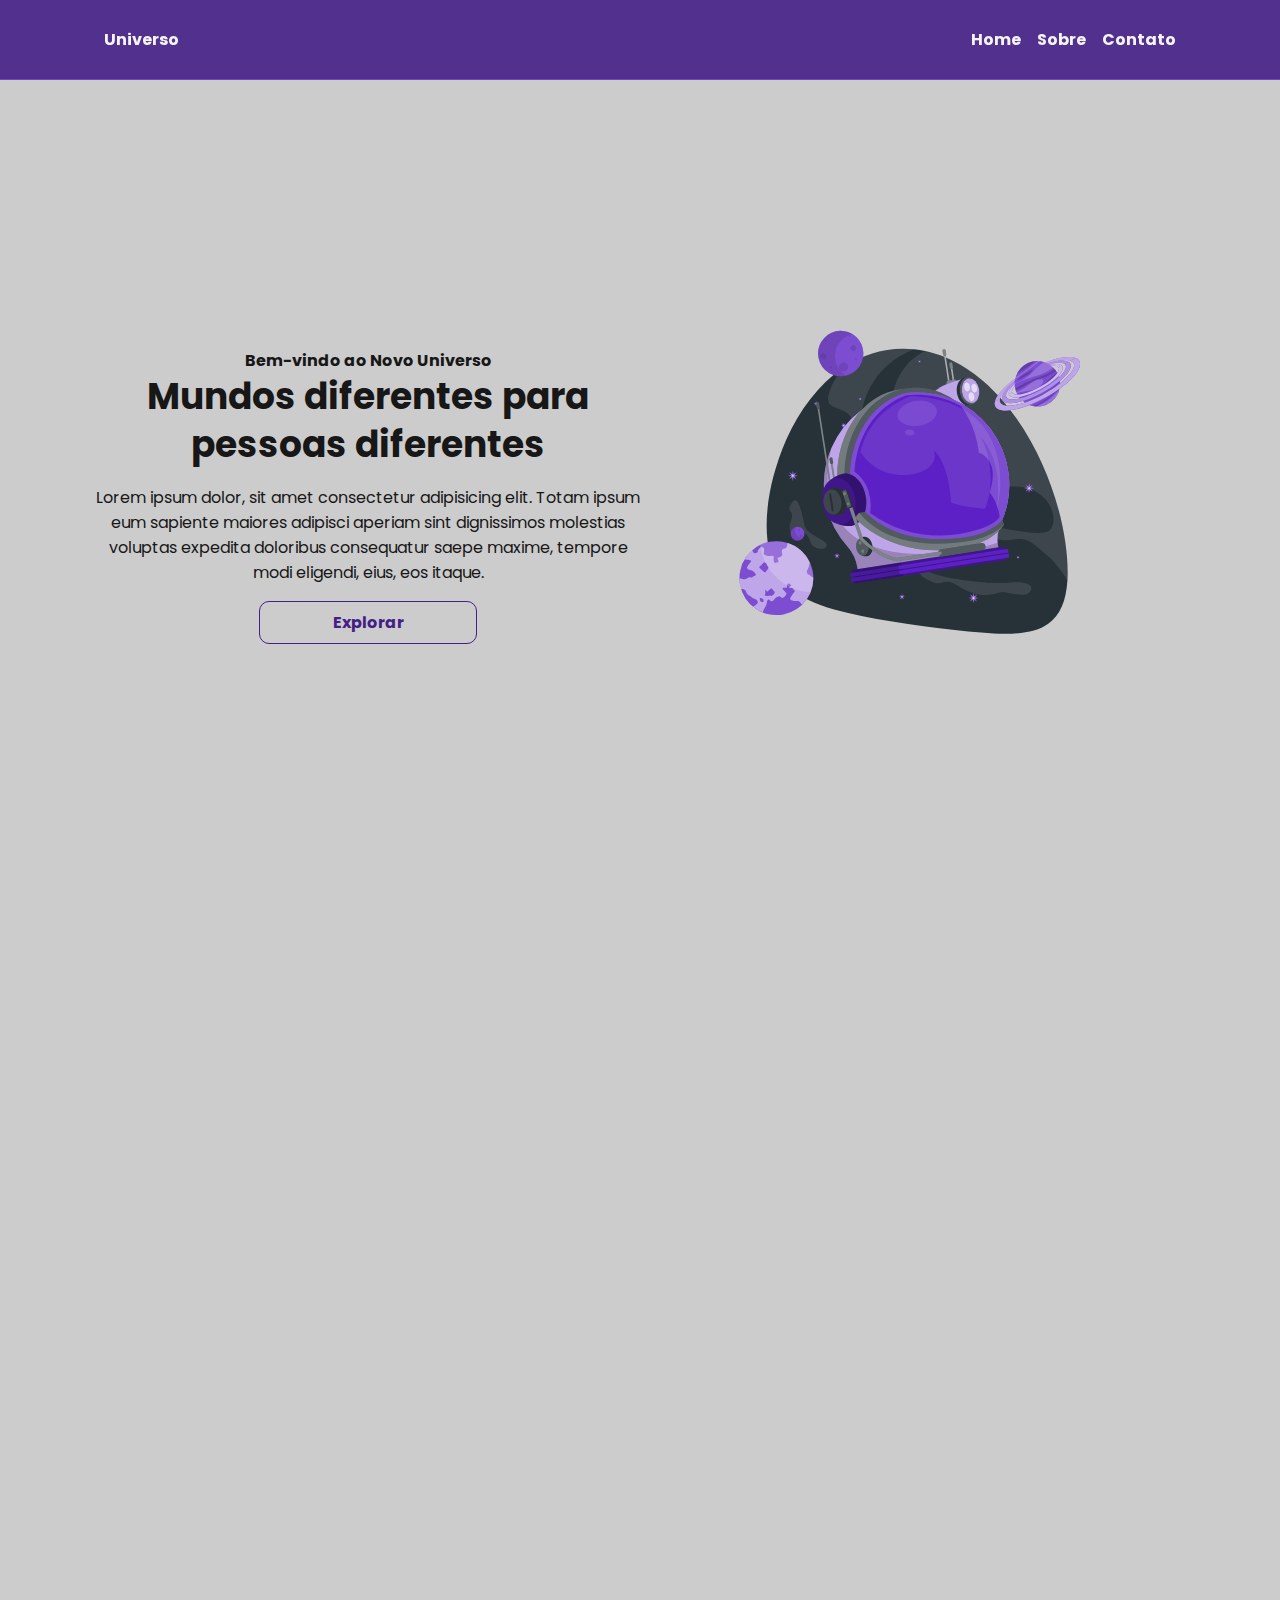
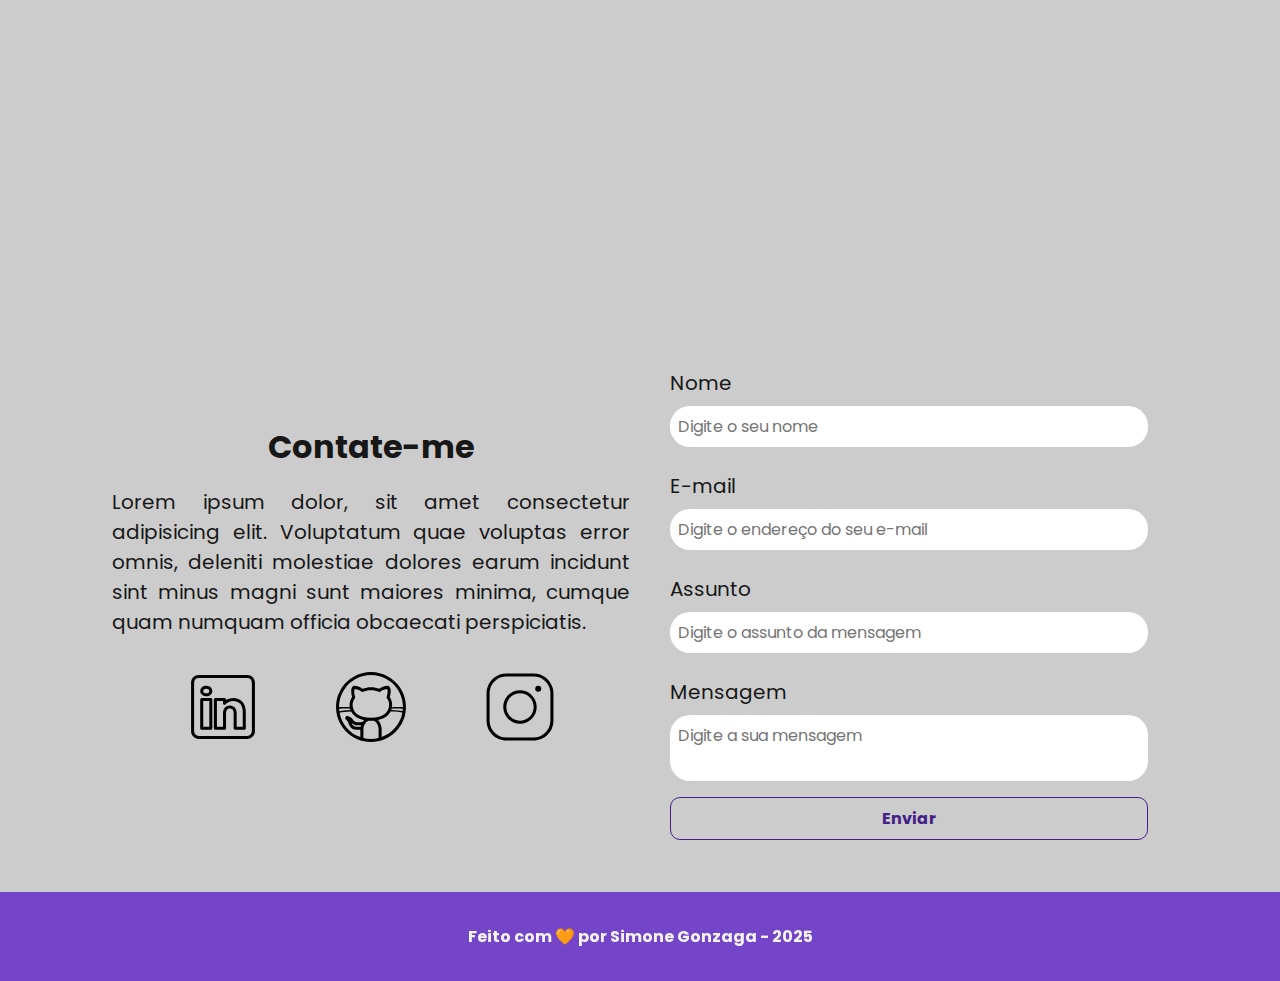
<file: index.html>
<!DOCTYPE html>
<html lang="pt-br">

<head>

    <!-- Fontes do Google -->
    <link rel="preconnect" href="https://fonts.googleapis.com">
    <link rel="preconnect" href="https://fonts.gstatic.com" crossorigin>

    <!-- Fonte do Google - Poppins -->
    <link href="https://fonts.googleapis.com/css2?family=Poppins&display=swap" rel="stylesheet">

    <meta charset="UTF-8">
    <meta name="viewport" content="width=device-width, initial-scale=1.0">
    <meta name="description" content="Projeto Portfólio">
    <meta name="author" content="Simone Gonzaga">
    <meta name="keywords" content="HTML, CSS, JavaScript">
    <link rel="icon" href="./assets/img/favicon.svg" />

    <!--  Link para a Folha de Estilos CSS -->
    <link rel="stylesheet" href="./assets/css/style.css">

    <title>Portfólio da Simone</title>
</head>

<body>

    <!-- Cabeçalho da Página -->
    <header class="flex menu_container">

        <div id="header_content" class="menu_content">

            <!-- Título do Cabeçalho -->
            <div id="titulo">
                <a href="#">Universo</a>
            </div>

            <!-- Menu -->
            <div id="menu" class="flex">
                <nav>
                    <!-- Marcadores não Ordenados para criar as opções do menu -->
                    <ul class="flex menu_list">
                        <li><a href="#">Home</a></li>
                        <li><a href="#about">Sobre</a></li>
                        <li><a href="#contact">Contato</a></li>
                    </ul>
                </nav>
            </div>
        </div>

    </header>

    <!-- Seção Principal da Página -->
    <main>

        <!-- Seção home -->
        <section id="home" class="flex home_container">

            <!-- Texto da Seção Home -->
            <article id="home_texto" class="flex home_content">

                <h4>Bem-vindo ao Novo Universo</h4>
                <h1>Mundos diferentes para pessoas diferentes</h1>
                <p>Lorem ipsum dolor, sit amet consectetur adipisicing elit. Totam ipsum eum sapiente maiores adipisci
                    aperiam sint dignissimos molestias voluptas expedita doloribus consequatur saepe maxime, tempore
                    modi eligendi, eius, eos itaque.</p>
                <a href="https://github.com/si-gonz" target="_blank" class="botao">
                    Explorar
                </a>

            </article>

            <!-- Imagem da Seção Home -->
            <article id="home_imagem" class="flex home_content">
                <img src="./assets/img/astronauta.svg" alt="Capacete de Astronauta Animado">
            </article>

        </section>

        <!-- Seção sobre -->
        <section id="about" class="flex sobre_container">

        </section>

        <!-- Seção de Contato -->
        <section id="contact" class="contato_container">

            <article id="redes_sociais" class="contato_content">
                <h4>Contate-me</h4>
                <p>Lorem ipsum dolor, sit amet consectetur adipisicing elit. Voluptatum quae voluptas error omnis,
                    deleniti molestiae dolores earum incidunt sint minus magni sunt maiores minima, cumque quam numquam
                    officia obcaecati perspiciatis.</p>

                <!-- Redes Sociais -->
                <div id="icones_redes_sociais" class="social_container">
                    <a href="https://www.linkedin.com/in/simonegonzagag/" target="_blank">
                        <img src="./assets/img/linkedin.svg" alt="Logo do LinkedIn" class="social_icon">
                    </a>
                    <a href="https://github.com/si-gonz" target="_blank">
                        <img src="./assets/img/github.svg" alt="Logo do Github" class="social_icon">
                    </a>
                    <a href="https://www.instagram.com/si.gonz" target="_blank">
                        <img src="./assets/img/instagram.svg" alt="Logo do Instagram" class="social_icon">
                    </a>
                </div>
            </article>

            <!-- Formulário de Contato -->
            <form action="https://formsubmit.co/516684cad8db7f99a09d967165cb7547" method="POST" id="formulario">

                <input type="hidden" name="_next" value="http://127.0.0.1:5500/sucess.html">
                <input type="hidden" name="_captcha" value="false">

                <label for="nome">Nome</label>
                <input id="nome" type="text" name="nome" placeholder="Digite o seu nome">
                <span id="txtNome"></span>

                <label for="email">E-mail</label>
                <input id="email" type="text" name="email" placeholder="Digite o endereço do seu e-mail">
                <span id="txtEmail"></span>

                <label for="assunto">Assunto</label>
                <input id="assunto" type="text" name="assunto" placeholder="Digite o assunto da mensagem">
                <span id="txtAssunto"></span>

                <label for="mensagem">Mensagem</label>
                <textarea id="mensagem" name="mensagem" placeholder="Digite a sua mensagem"></textarea>

                <button type="submit" class="botao">Enviar</button>
            </form>

        </section>

    </main>

    <!-- Rodapé da Página -->
    <footer>
        Feito com 🧡 por Simone Gonzaga - 2025
    </footer>

    <!-- Script JavaScript -->
    <script src="./assets/js/script.js"></script>

</body>

</html>
</file>
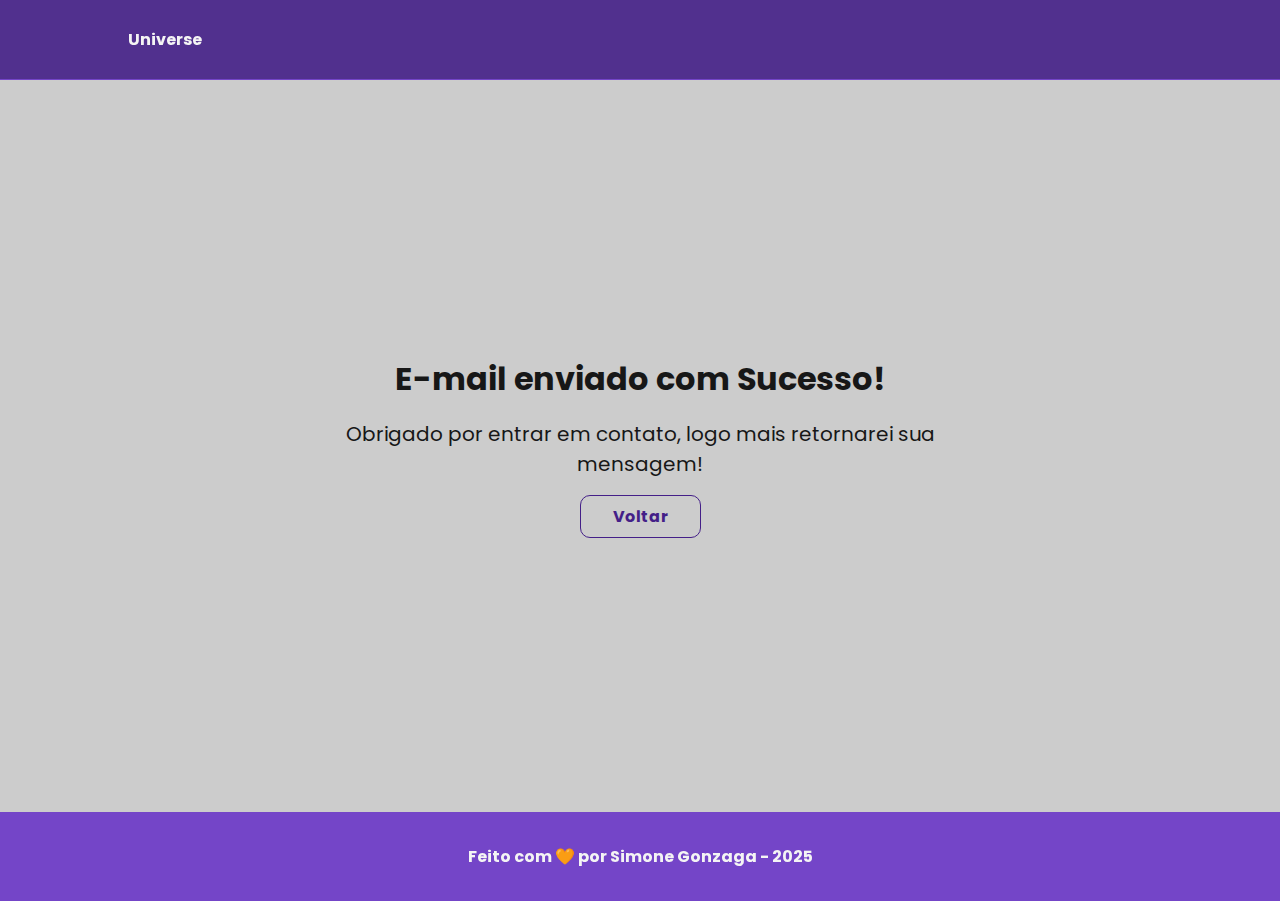
<file: sucess.html>
<!DOCTYPE html>
<html lang="pt-br">

<head>

    <!-- Fontes do Google -->
    <link rel="preconnect" href="https://fonts.googleapis.com">
    <link rel="preconnect" href="https://fonts.gstatic.com" crossorigin>

    <!-- Fonte do Google - Poppins -->
    <link href="https://fonts.googleapis.com/css2?family=Poppins&display=swap" rel="stylesheet">

    <meta charset="UTF-8">
    <meta name="viewport" content="width=device-width, initial-scale=1.0">
    <meta name="description" content="Projeto Portfólio">
    <meta name="author" content="Generation Brasil">
    <meta name="keywords" content="HTML, CSS, JavaScript">
    <link rel="icon" href="./assets/img/favicon.svg" />

    <!-- Link para a Folha de Estilo da Página - CSS -->
    <link rel="stylesheet" href="./assets/css/style.css">

    <title>Portfólio da Simone</title>
</head>

<body>
    <!-- Cabeçalho da Página (header) -->
    <header class="flex menu_container">

        <!-- Div Conteudo do Cabeçalho -->
        <div id="header_content" class="menu_content">

             <!-- Conteúdo do Cabeçalho -->
             <div id="menu_content_sucess">

                <!-- Hyperlink -->
                <a href="index.html">Universe</a>

            </div>

        </div>
    </header>

    <!-- Seção Principal da Página (main) -->
    <main>

        <!-- Seção Home -->
        <section id="home" class="flex home_container_sucess">

            <!-- Texto da Seção Home -->
            <article id="home_sucess" class="flex">

                <h1>E-mail enviado com Sucesso!</h1>
                <h4>Obrigado por entrar em contato, logo mais retornarei sua mensagem!</h4>

                <a class="botao" href="index.html">Voltar</a>

            </article>

        </section>

    </main>

    <!-- Rodapé da Página (footer) -->
    <footer>
        Feito com 🧡 por Simone Gonzaga - 2025
    </footer>

</body>

</html>
</file>
<file: assets/css/style.css>
/*  Reset Global da página HTML 
    Este seletor afeta todos os elementos da página.
*/
* {
    margin: 0;
    padding: 0;

    /* Faz com que width e height incluam a borda e o padding,*/
    box-sizing: border-box;

    /* Desabilita o sublinhado dos links*/
    text-decoration: none;

    /* Desabilita a borda de foco dos elementos*/
    outline: none;

    font-weight: 400;
    font-family: 'Poppins', sans-serif;
}

/* Declaração das variáveis */
:root {
    --purple-200: #9a7bd1;
    --purple-500: #6b36c8;
    --purple-800: #441f88;

    --gray-200: #cccccc;
    --gray-400: #505861;

    --black-800: #171717;

    --white: #F9F9F9;
}

/* Configurações padrões da página 
   Este seletor afeta todos os elementos debtro da tag html.
*/
html {
    width: 100%;
    height: 100vh;

    /* Permite que a rolagem da página aconteça de forma suave*/
    scroll-behavior: smooth;
}

body {
    background-color: var(--gray-200);
    color: var(--black-800);

    /* Exibe as fontes com um traço mais fino e suave (Chrome e Edge) */
    -webkit-font-smoothing: antialiased;

    /* Exibe as fontes com um traço mais fino e suave (Firefox) */
    -moz-osx-font-smoothing: grayscale;
}

button,
a {
    cursor: pointer;
}

.botao {
    padding: 0.5rem 2rem;
    border: 1px solid var(--purple-800);
    border-radius: 10px;
    font-size: 1rem;
    font-weight: 700;
    text-align: center;
    color: var(--purple-800);
    background: none;
}

.botao:hover {
    color: var(--white);
    background-color: var(--purple-800);
}

.flex {
    display: flex;
    justify-content: center;
    align-items: center;
}

/* Estilização - Seção Header */

.menu_container {
    position: sticky;
    top: 0;
    width: 100%;
    height: 5rem;
    border-bottom: 1px solid var(--purple-500);
    background-color: var(--purple-800);

    /* Aplica transparência */
    filter: opacity(0.9);
}

.menu_container a {
    font-weight: 700;
    color: var(--white);
}

.menu_container a:hover {
    color: var(--purple-200);
}

.menu_content {
    display: flex;
    justify-content: space-between;
    width: 100%;
    max-width: 1120px;
    padding: 0 1.5rem;
}

.menu_list {
    text-align: center;
    list-style: none;
}

.menu_list li {
    margin-left: 1rem;
}

#menu_content_sucess {
    width: 100%;
    max-width: 1120px;
    padding: 0 1.5rem;
}

/* Estilização da Seção Home */

.home_container {

    /* Calcula altura do elemento (altura do navegador - altura do menu + 20px) */
    height: calc(100vh - 6.25rem);

    max-width: 1120px;
    margin: 1rem auto;
    padding: 0 1rem;
}

.home_container p,
h1,
h4 {
    font-size: 1rem;
    text-align: center;
}

.home_container h1 {
    font-size: 2.25rem;
    font-weight: 700;
    line-height: 3rem;
}

.home_container h4 {
    font-weight: 700;
}

.home_container p {
    margin: 1rem 0;
}

.home_container .botao {
    width: 40%;
}

.home_content {
    flex-direction: column;
    width: 50vw;
}

.home_content img {
    width: 75%;
}

/* Estilização da Seção Home - Página Sucess */

.home_container_sucess {
    height: calc(100vh - 12.5rem);
    max-width: 1120px;
    margin: 1rem auto;
    padding: 0 1rem;
}

#home_sucess {
    width: 50vw;
    flex-direction: column;
}

#home_sucess h1 {
    font-size: 2rem;
    font-weight: 700;
}

#home_sucess h4 {
    font-size: 1.25rem;
    padding: 1rem;
}

/* Estilização da Seção Sobre */

.sobre_container {
    max-width: 1120px;
    margin: -1.25rem auto;
    padding: 0 1rem;
    height: 100vh;
}

.sobre_container img {
    width: 30%;
    margin: 1rem;
    border: 5px solid var(--purple-500);
    border-radius: 50%;
}

.sobre_container h2 {
    font-size: 2rem;
    font-weight: bold;
    line-height: 3rem;
    text-align: center;
}

.sobre_container p {
    margin: 1rem 0;
    text-align: center;
}

.sobre_github {
    justify-content: space-evenly;
}

#sobre_texto {
    margin-left: 2rem;
}

/* Estilização da Seção Contact */

.contato_container{
    display: grid;
    grid-template-columns: 1fr 1fr;
    justify-content: center;
    align-items: center;
    gap: 1.25rem;
    max-width: 1120px;
    margin: 4rem auto 2rem;
    padding: 0 2rem;
}

.contato_container h4{
    margin: 1rem 0;
    font-size: 2rem;
    font-weight: 700;
}

.contato_content{
    flex-direction: column;
    margin: 4rem 0 0 0;
    font-size: 1.25rem;
}

.contato_content p{
    display: block;
    text-align: justify;
}

/* Estilização da Seção Redes Sociais*/

.social_container{
    display:flex;
    justify-content: space-evenly;
    margin: 2rem 0 0 0;
}

.social_icon{
    width: 4.75rem;
    height: 4.75rem;
}

.social_icon:hover{
    filter: brightness(0) 
            saturate(100%) 
            invert(20%) 
            sepia(24%) 
            saturate(4557%) 
            hue-rotate(242deg) 
            brightness(89%) 
            contrast(108%);
}

/* Estilização da Seção Form*/

form{
    display: flex;
    flex-direction: column;
    margin: 7rem 0 0 0;
    padding: 1.25rem;
    border: none;
}

form label{
    font-size: 1.25rem;
    text-align: left;
}

form input,
textarea{
    width: 100%;
    margin: 0.5rem 0 1rem;
    padding: 0.5rem;
    border-radius: 20px;
    border: none;
    font-size: 1rem;
}

textarea{
    resize: none;
}

form span{
    margin-bottom: 0.5rem;
    margin-left: 0.75rem;
    font-size: 0.75rem;
    line-height: 1.25rem;
    color: red;
}

/* Estilização da Seção Footer */

footer {
    margin: 0;
    padding: 2rem;
    font-weight: bold;
    text-align: center;
    color: var(--white);
    background-color: var(--purple-500);
    filter: opacity(0.9);
}

/* Modo Responsivo */

/* Smartphone - Telas até 490px */

@media screen and (max-width: 490px){

    body{
        display: flex;
        flex-direction: column;
        min-height: 100vh;
    }

    main{
        display:flex;
        flex: 1;
        flex-direction: column;
    }

    footer{
        margin-top: auto;
    }

    /* Ajustes no Menu*/

    .menu_container{
        height: auto;
        padding: 1rem 0;
    }

    .menu_content{
        justify-content: center;
        max-width: 100%;
        /* padding: 1rem; */
    }

    #titulo a{
        font-size: 1.75rem;
    }

    .menu_list{
        display: none;
    }

    /* Ajustes na Seção Home*/

    .home_container{
        flex-direction: column-reverse;
        width: 100%;
        height: auto;
        margin-top: 2rem;
    }

    .home_content{
        width: 100%;
    }

    .home_content h1{
        font-size: 1.75rem;
        line-height: 2.25rem;
    }

    .home_content .botao, img{
        width: 80%
    }

    /* .home_content img{
        width: 80%;
    } */

    #home_texto{
        margin-top: 0.5rem;
    }

    #home_imagem{
        margin-bottom: 0;
    }

    /* Ajustes na Seção About*/

    .sobre_container{
        flex-direction: column;
        width: 100%;
        height: auto;
        margin-top: 3rem;
    }

    .sobre_container img{
        width: 70%;
    }

    .sobre_container h1{
        font-size: 1.75rem;
        line-height: 2.25rem;
    }

    .sobre_github{
        flex-direction: column;
        gap: 0.5rem;
    }

    .sobre_github p{
        display: none;
    }

    .sobre_github .botao{
        width: 80%;
    }
    
    /* Ajustes Contato */

    .contato_container{
        grid-template-columns: 1fr;
        width: 100%;
        height: auto;
        margin-top: 2rem;
        padding: 0 1rem;
    }

    .contato_content{
        width: 100%
    }

    .contato_content h4{
        font-size: 1.75rem;
        line-height: 2.25rem;
    }

    .contato_content p{
        margin: 1rem;
    }

    /* Ajustes da Seção Redes Sociais */

    .social_container{
        justify-content: center;
        width: 100%;
    }

    .social_icon{
        width: 4rem;
        height: 4rem;
    }

    /* Ajustes da Seção Form */

    form{
        margin: 1rem 0 0 0;
        padding: 1rem;
    }

}
</file>
